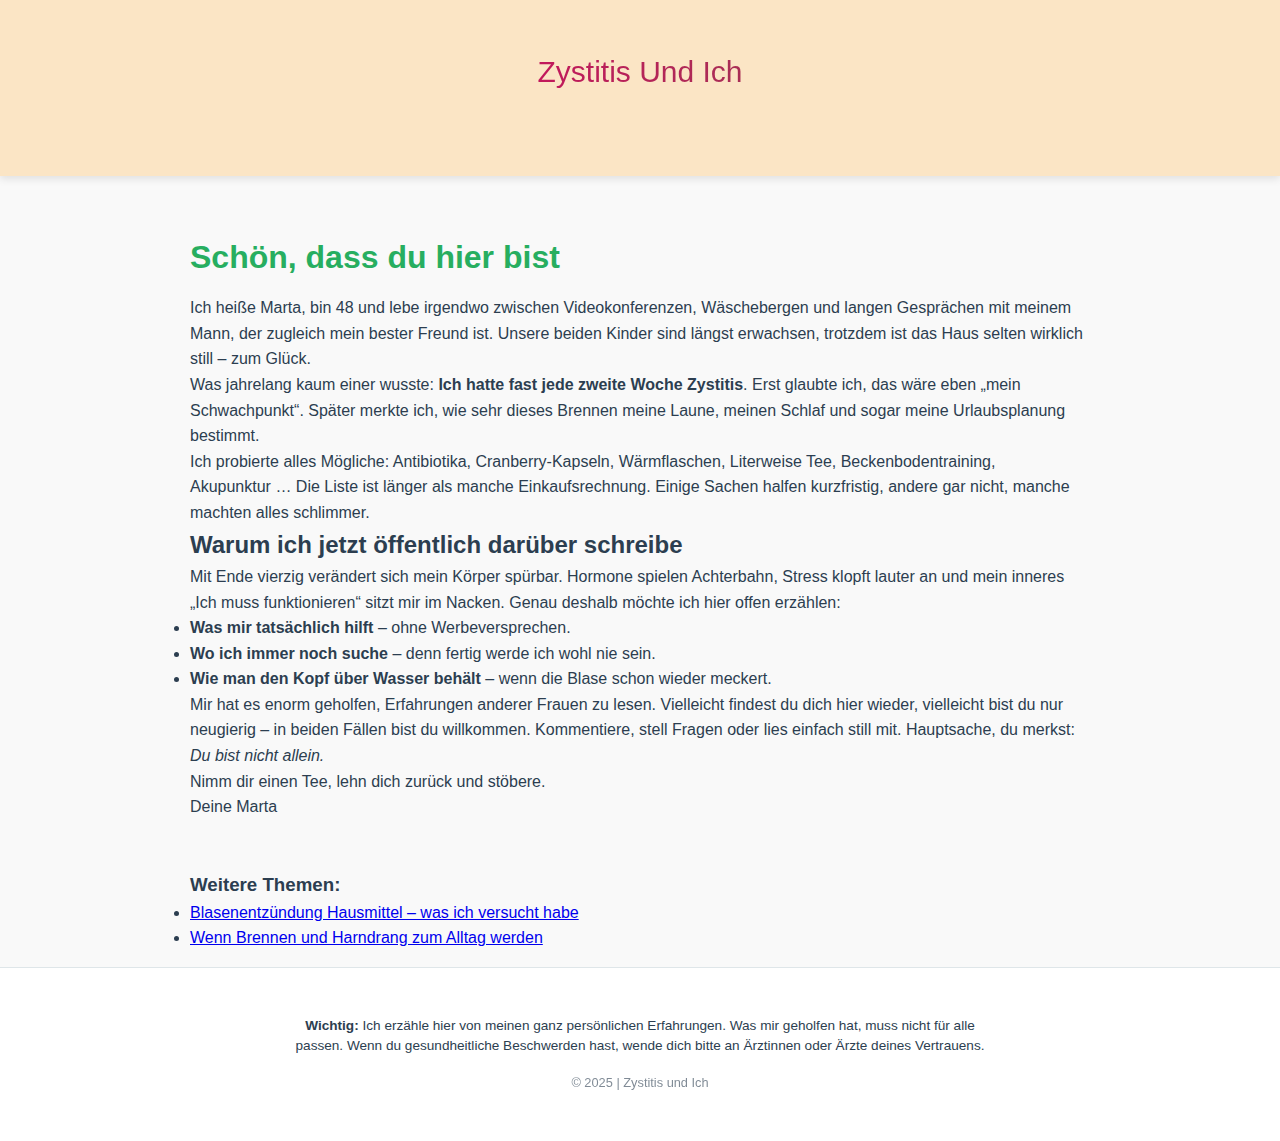
<file: index.html>
<!DOCTYPE html>
<html lang="de">
<head>
  <meta charset="UTF-8">
  <meta name="viewport" content="width=device-width, initial-scale=1">
  <meta name="robots" content="index, follow">
  <title>Zystitis und Ich</title>
  <meta name="description" content="Ein persönlicher Blog von Marta über das Leben mit wiederkehrender Zystitis – ehrlich, alltagsnah und ohne Tabus.">
  <meta name="theme-color" content="#FFF8E1">
  <link rel="preconnect" href="https://fonts.googleapis.com">
  <link rel="preconnect" href="https://fonts.gstatic.com" crossorigin>
  <link href="https://fonts.googleapis.com/css2?family=Inter:wght@400;500;700&family=Merriweather:wght@700&display=swap" rel="stylesheet">
  <link rel="icon" href="img/favicon.png" type="image/x-icon">
  <!-- JSON-LD -->
<script type="application/ld+json">
{
  "@context": "https://schema.org",
  "@type": "Blog",
  "name": "Zystitis und Ich",
  "url": "https://ich-gegen-zystitis.github.io/frauen-gesundheit/index.html",
  "description": "Ein persönlicher Blog von Marta über das Leben mit wiederkehrender Zystitis – ehrlich, alltagsnah und ohne Tabus.",
  "publisher": {
    "@type": "Person",
    "name": "Marta"
  }
}
</script>
  <link rel="stylesheet" href="style.css">
</head>
<body>
  <header class="site-header">
    <div class="container">
      <span class="site-title">Zystitis Und Ich<span>
      <p class="site-subtitle">Was ich durchgemacht habe – und was mir geholfen hat</p>
    </div>
  </header>

  <main id="main-content" class="container">
    <article class="intro" aria-labelledby="intro-heading">
      <header>
        <h1 id="intro-heading" class="intro-heading">Schön, dass du hier bist</h1>
      </header>

      <p>Ich heiße Marta, bin 48 und lebe irgendwo zwischen Videokonferenzen, Wäschebergen und langen Gesprächen mit meinem Mann, der zugleich mein bester Freund ist. Unsere beiden Kinder sind längst erwachsen, trotzdem ist das Haus selten wirklich still – zum Glück.</p>

      <p>Was jahrelang kaum einer wusste: <strong>Ich hatte fast jede zweite Woche Zystitis</strong>. Erst glaubte ich, das wäre eben „mein Schwachpunkt“. Später merkte ich, wie sehr dieses Brennen meine Laune, meinen Schlaf und sogar meine Urlaubsplanung bestimmt.</p>

      <p>Ich probierte alles Mögliche: Antibiotika, Cranberry‑Kapseln, Wärmflaschen, Literweise Tee, Beckenboden­training, Akupunktur … Die Liste ist länger als manche Einkaufsrechnung. Einige Sachen halfen kurzfristig, andere gar nicht, manche machten alles schlimmer.</p>

      <h2>Warum ich jetzt öffentlich darüber schreibe</h2>
      <p>Mit Ende vierzig verändert sich mein Körper spürbar. Hormone spielen Achterbahn, Stress klopft lauter an und mein inneres „Ich muss funktionieren“ sitzt mir im Nacken. Genau deshalb möchte ich hier offen erzählen:</p>
      <ul>
        <li><strong>Was mir tatsächlich hilft</strong> – ohne Werbeversprechen.</li>
        <li><strong>Wo ich immer noch suche</strong> – denn fertig werde ich wohl nie sein.</li>
        <li><strong>Wie man den Kopf über Wasser behält</strong> – wenn die Blase schon wieder meckert.</li>
      </ul>

      <p>Mir hat es enorm geholfen, Erfahrungen anderer Frauen zu lesen. Vielleicht findest du dich hier wieder, vielleicht bist du nur neugierig – in beiden Fällen bist du willkommen. Kommentiere, stell Fragen oder lies einfach still mit. Hauptsache, du merkst: <em>Du bist nicht allein.</em></p>

      <p>Nimm dir einen Tee, lehn dich zurück und stöbere. <br>Deine Marta</p>
    </article>
	
<nav class="article-menu" aria-label="Weitere Artikel">
  <h3 class="article-menu-title">Weitere Themen:</h3>
  <ul>
    <li><a href="blasenentzündung-hausmittel-erfahrung.html">Blasenentzündung Hausmittel – was ich versucht habe</a></li>
    <li><a href="blasenentzündung-symptome-und-gruende.html">Wenn Brennen und Harndrang zum Alltag werden</a></li>
    <!--<li><a href="#hausmittel">Antibiotikum oder Alternativen? Ein Erfahrungsbericht</a></li>-->
  </ul>
</nav>
  </main>
  

  <footer class="site-footer">
    <div class="container">
      <div class="disclaimer">
        <p><strong>Wichtig:</strong> Ich erzähle hier von meinen ganz persönlichen Erfahrungen. Was mir geholfen hat, muss nicht für alle passen. Wenn du gesundheitliche Beschwerden hast, wende dich bitte an Ärztinnen oder Ärzte deines Vertrauens.</p>

      </div>
      <div class="copyright">
        <p>&copy; 2025&nbsp;| Zystitis und Ich</p>
      </div>
    </div>
  </footer>
</body>
</html>
</file>
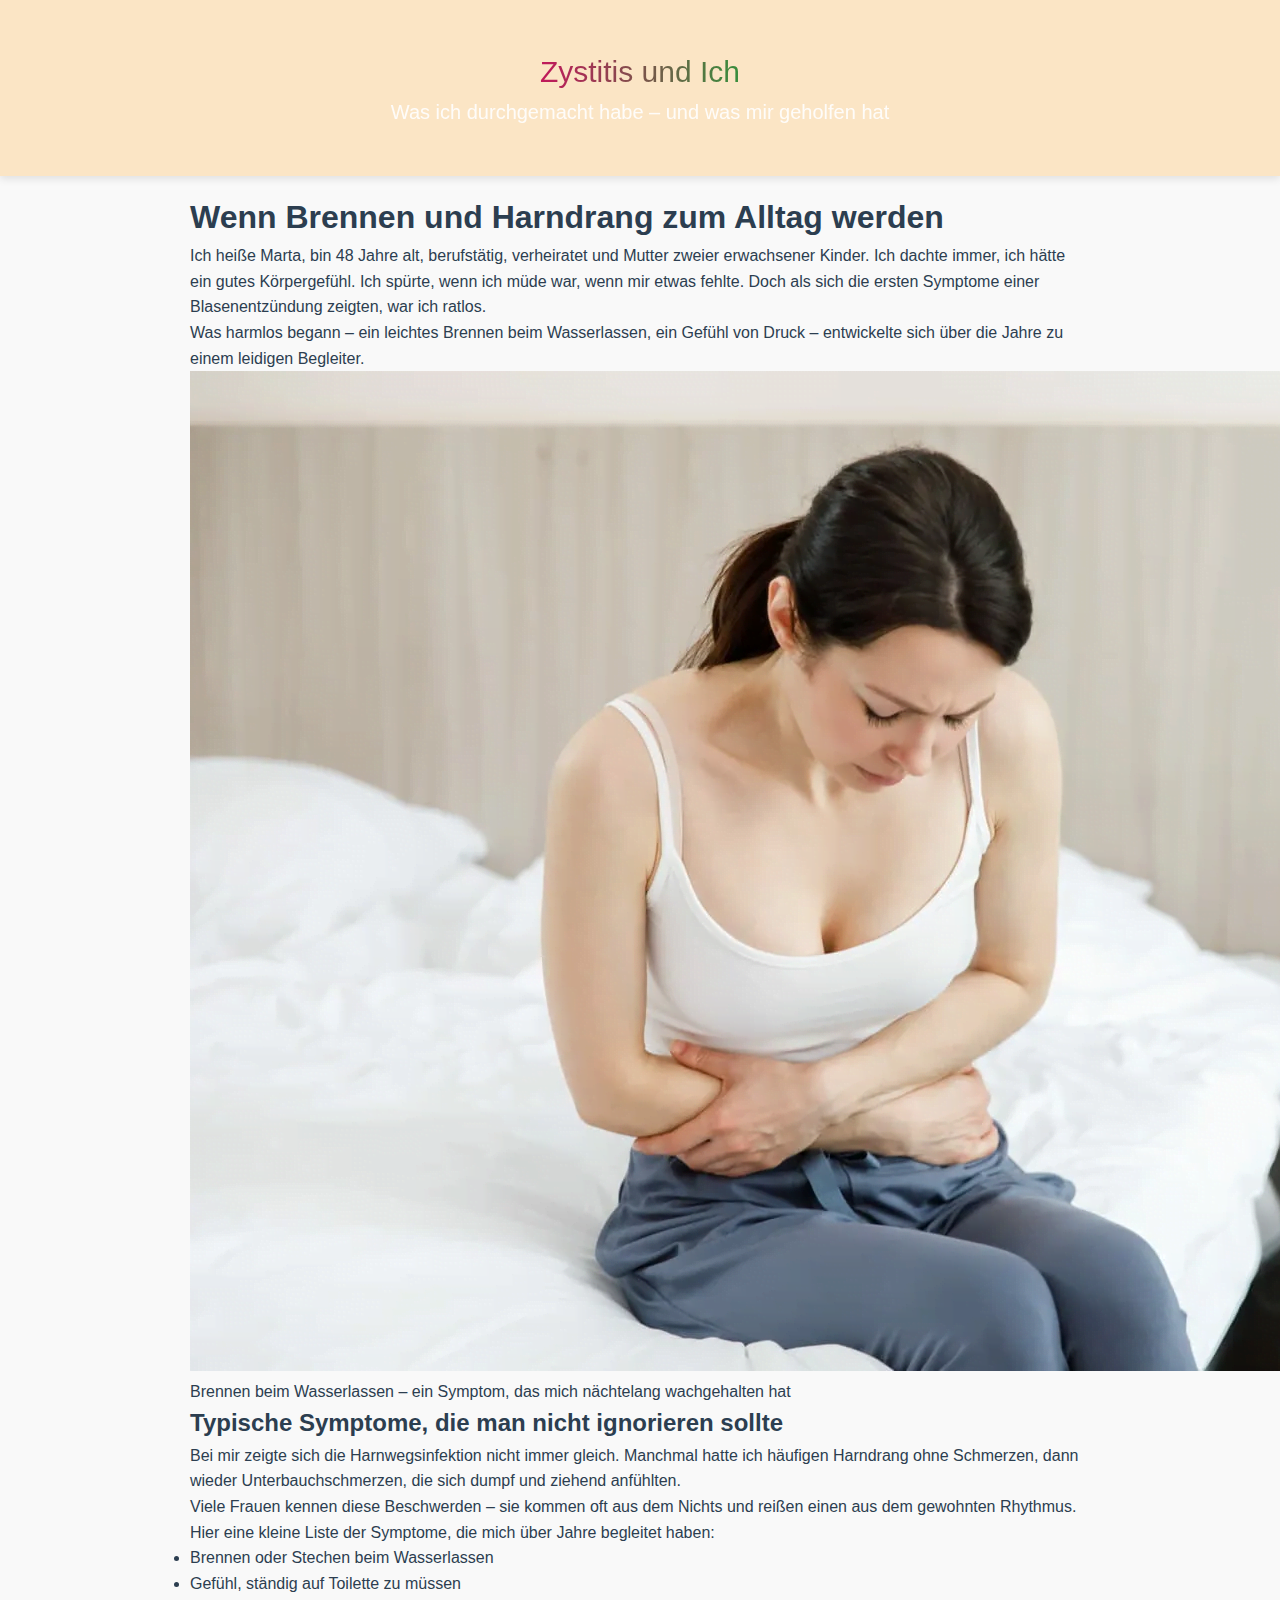
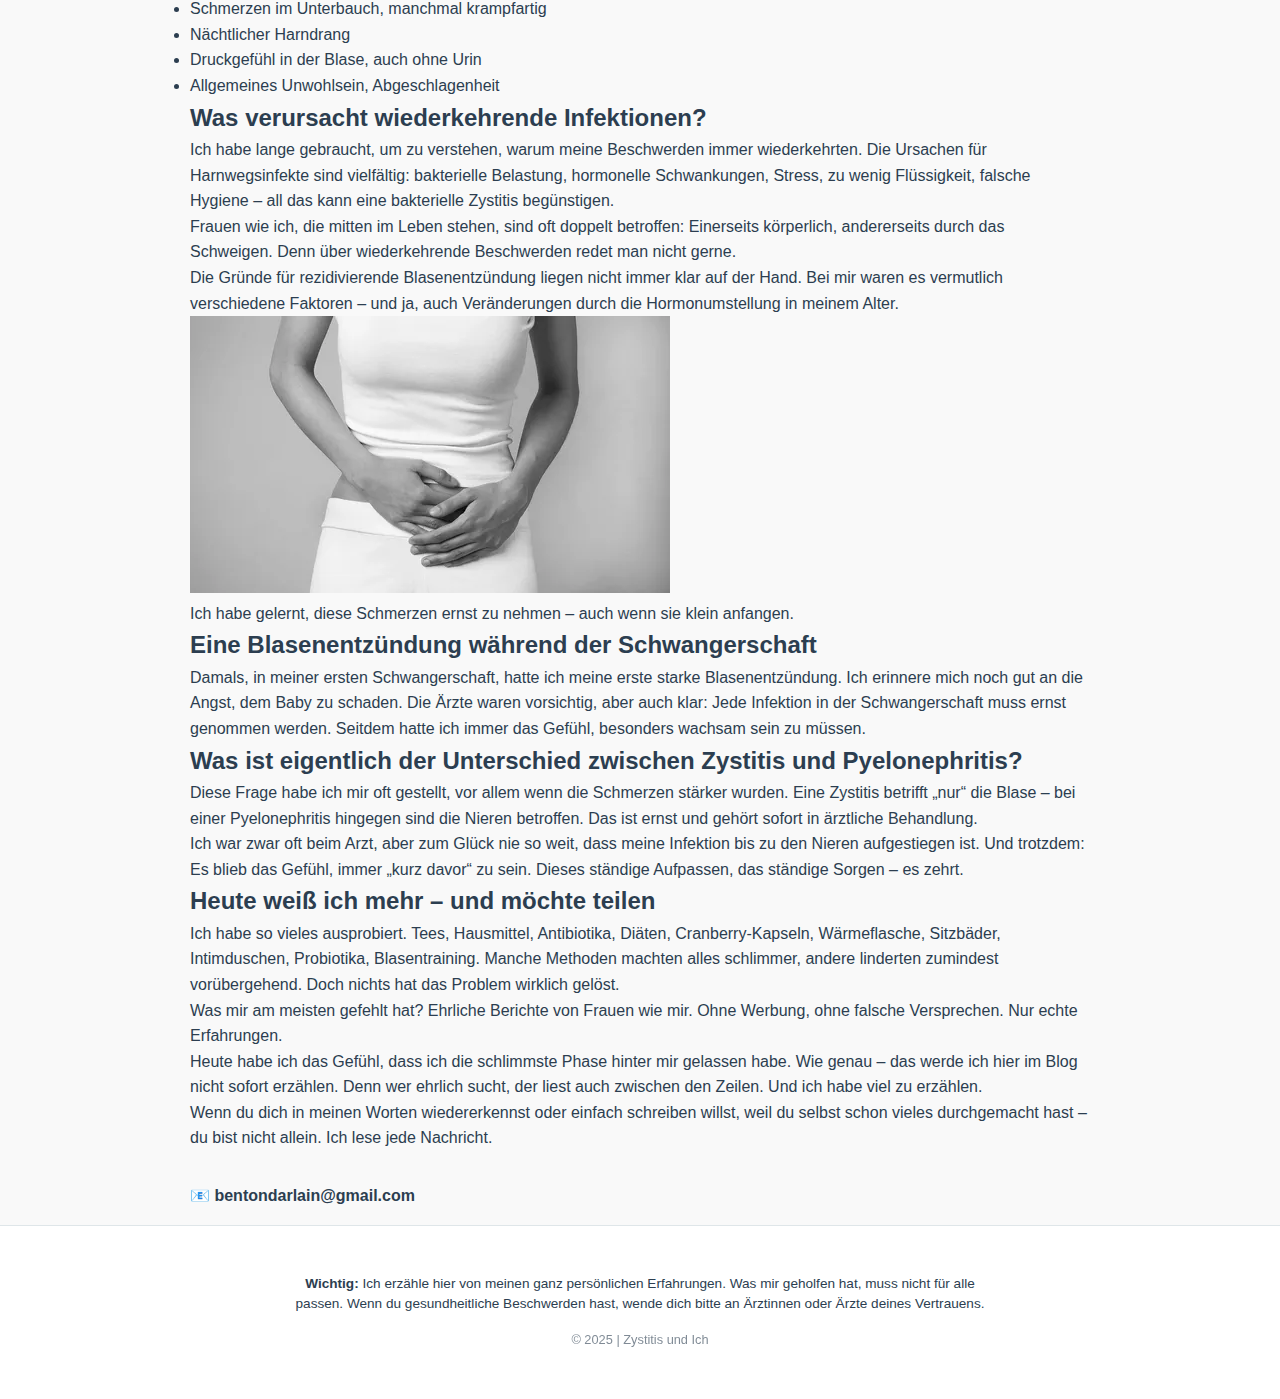
<file: blasenentzündung-symptome-und-gruende.html>
<!DOCTYPE html>
<html lang="de">
<head>
  <meta charset="utf-8">
  <meta name="viewport" content="width=device-width, initial-scale=1">
  <meta name="robots" content="index, follow">
  <title>Blasenentzündung: Symptome, Ursachen und persönliche Erfahrungen</title>
  <meta name="description" content="Welche Symptome deuten auf eine Blasenentzündung hin? Marta teilt persönliche Erfahrungen und spricht über Ursachen, Schmerz und Unsicherheit">
  <meta name="theme-color" content="#FFF8E1">
  <link rel="preconnect" href="https://fonts.googleapis.com">
  <link rel="preconnect" href="https://fonts.gstatic.com" crossorigin>
  <link href="https://fonts.googleapis.com/css2?family=Inter:wght@400;500;700&family=Merriweather:wght@700&display=swap" rel="stylesheet">
  <link rel="icon" href="img/favicon.png" type="image/x-icon">
  <!-- JSON-LD -->
<script type="application/ld+json">
{
  "@context": "https://schema.org",
  "@type": "BlogPosting",
  "headline": "Blasenentzündung: Symptome, Ursachen und persönliche Erfahrungen",
  "description": "Welche Symptome deuten auf eine Blasenentzündung hin? Marta teilt persönliche Erfahrungen und spricht über Ursachen, Schmerz und Unsicherheit",
  "author": {
    "@type": "Person",
    "name": "Marta"
  },
  "mainEntityOfPage": {
    "@type": "WebPage",
    "@id": "https://ich-gegen-zystitis.github.io/frauen-gesundheit/blasenentzündung-symptome-und-gruende.html"
  },
  "publisher": {
    "@type": "Organization",
    "name": "Zystitis und Ich"
  },
  "datePublished": "2025-07-19",
  "image": [
    "https://ich-gegen-zystitis.github.io/frauen-gesundheit/img/Blasenentzündung%20Schmerzen.png",
    "https://ich-gegen-zystitis.github.io/frauen-gesundheit/img/Frau%20mit%20Unterleibsschmerzen.png"
  ],
  "articleSection": "Erfahrungsbericht",
  "inLanguage": "de"
}
</script>

  <link rel="stylesheet" href="style.css">
</head>
<body>
  <header class="site-header">
    <div class="container">
      <span class="site-title">Zystitis und Ich</span>
      <p class="site-subtitle">Was ich durchgemacht habe – und was mir geholfen hat</p>
    </div>
  </header>

  <main id="main-content" class="container">
    <article class="article-content" aria-labelledby="main-heading">
      <h1 id="main-heading">Wenn Brennen und Harndrang zum Alltag werden</h1>
      <p>Ich heiße Marta, bin 48 Jahre alt, berufstätig, verheiratet und Mutter zweier erwachsener Kinder. Ich dachte immer, ich hätte ein gutes Körpergefühl. Ich spürte, wenn ich müde war, wenn mir etwas fehlte. Doch als sich die ersten Symptome einer Blasenentzündung zeigten, war ich ratlos.</p>
      <p>Was harmlos begann – ein leichtes Brennen beim Wasserlassen, ein Gefühl von Druck – entwickelte sich über die Jahre zu einem leidigen Begleiter.</p>
      <figure class="article-image">
      <img src="img/Blasenentzündung Schmerzen.png" alt="Erschöpfte Frau mit Brennen beim Wasserlassen" />
      <figcaption>Brennen beim Wasserlassen – ein Symptom, das mich nächtelang wachgehalten hat</figcaption>
      </figure>
      <h2>Typische Symptome, die man nicht ignorieren sollte</h2>
      <p>Bei mir zeigte sich die Harnwegsinfektion nicht immer gleich. Manchmal hatte ich häufigen Harndrang ohne Schmerzen, dann wieder Unterbauchschmerzen, die sich dumpf und ziehend anfühlten.</p>
      <p>Viele Frauen kennen diese Beschwerden – sie kommen oft aus dem Nichts und reißen einen aus dem gewohnten Rhythmus. Hier eine kleine Liste der Symptome, die mich über Jahre begleitet haben:</p>
      <ul>
        <li>Brennen oder Stechen beim Wasserlassen</li>
        <li>Gefühl, ständig auf Toilette zu müssen</li>
        <li>Schmerzen im Unterbauch, manchmal krampfartig</li>
        <li>Nächtlicher Harndrang</li>
        <li>Druckgefühl in der Blase, auch ohne Urin</li>
        <li>Allgemeines Unwohlsein, Abgeschlagenheit</li>
      </ul>
      <h2>Was verursacht wiederkehrende Infektionen?</h2>
      <p>Ich habe lange gebraucht, um zu verstehen, warum meine Beschwerden immer wiederkehrten. Die Ursachen für Harnwegsinfekte sind vielfältig: bakterielle Belastung, hormonelle Schwankungen, Stress, zu wenig Flüssigkeit, falsche Hygiene – all das kann eine bakterielle Zystitis begünstigen.</p>
      <p>Frauen wie ich, die mitten im Leben stehen, sind oft doppelt betroffen: Einerseits körperlich, andererseits durch das Schweigen. Denn über wiederkehrende Beschwerden redet man nicht gerne.</p>
      <p>Die Gründe für rezidivierende Blasenentzündung liegen nicht immer klar auf der Hand. Bei mir waren es vermutlich verschiedene Faktoren – und ja, auch Veränderungen durch die Hormonumstellung in meinem Alter.</p>
      <figure class="article-image">
      <img src="img/Frau mit Unterleibsschmerzen.png" alt="Schmerzen bei Blasenentzündung erkennen" />
      <figcaption>Ich habe gelernt, diese Schmerzen ernst zu nehmen – auch wenn sie klein anfangen.</figcaption>
      </figure>
      <h2>Eine Blasenentzündung während der Schwangerschaft</h2>
      <p>Damals, in meiner ersten Schwangerschaft, hatte ich meine erste starke Blasenentzündung. Ich erinnere mich noch gut an die Angst, dem Baby zu schaden. Die Ärzte waren vorsichtig, aber auch klar: Jede Infektion in der Schwangerschaft muss ernst genommen werden. Seitdem hatte ich immer das Gefühl, besonders wachsam sein zu müssen.</p>
      
      <h2>Was ist eigentlich der Unterschied zwischen Zystitis und Pyelonephritis?</h2>
      <p>Diese Frage habe ich mir oft gestellt, vor allem wenn die Schmerzen stärker wurden. Eine Zystitis betrifft „nur“ die Blase – bei einer Pyelonephritis hingegen sind die Nieren betroffen. Das ist ernst und gehört sofort in ärztliche Behandlung.</p>
      <p>Ich war zwar oft beim Arzt, aber zum Glück nie so weit, dass meine Infektion bis zu den Nieren aufgestiegen ist. Und trotzdem: Es blieb das Gefühl, immer „kurz davor“ zu sein. Dieses ständige Aufpassen, das ständige Sorgen – es zehrt.</p>
      
      <h2>Heute weiß ich mehr – und möchte teilen</h2>
      <p>Ich habe so vieles ausprobiert. Tees, Hausmittel, Antibiotika, Diäten, Cranberry-Kapseln, Wärmeflasche, Sitzbäder, Intimduschen, Probiotika, Blasentraining. Manche Methoden machten alles schlimmer, andere linderten zumindest vorübergehend. Doch nichts hat das Problem wirklich gelöst.</p>
      <p>Was mir am meisten gefehlt hat? Ehrliche Berichte von Frauen wie mir. Ohne Werbung, ohne falsche Versprechen. Nur echte Erfahrungen.</p>
      <p>Heute habe ich das Gefühl, dass ich die schlimmste Phase hinter mir gelassen habe. Wie genau – das werde ich hier im Blog nicht sofort erzählen. Denn wer ehrlich sucht, der liest auch zwischen den Zeilen. Und ich habe viel zu erzählen.</p>
      <p>Wenn du dich in meinen Worten wiedererkennst oder einfach schreiben willst, weil du selbst schon vieles durchgemacht hast – du bist nicht allein. Ich lese jede Nachricht.</p>
      <p style="font-weight:bold; margin-top:2em;">📧 bentondarlain@gmail.com</p>
    </article>
  </main>

  <footer class="site-footer">
    <div class="container">
      <div class="disclaimer">
        <p><strong>Wichtig:</strong> Ich erzähle hier von meinen ganz persönlichen Erfahrungen. Was mir geholfen hat, muss nicht für alle passen. Wenn du gesundheitliche Beschwerden hast, wende dich bitte an Ärztinnen oder Ärzte deines Vertrauens.</p>
      </div>
      <div class="copyright">
        <p>&copy; 2025&nbsp;| Zystitis und Ich</p>
      </div>
    </div>
  </footer>
</body>
</html>
</file>
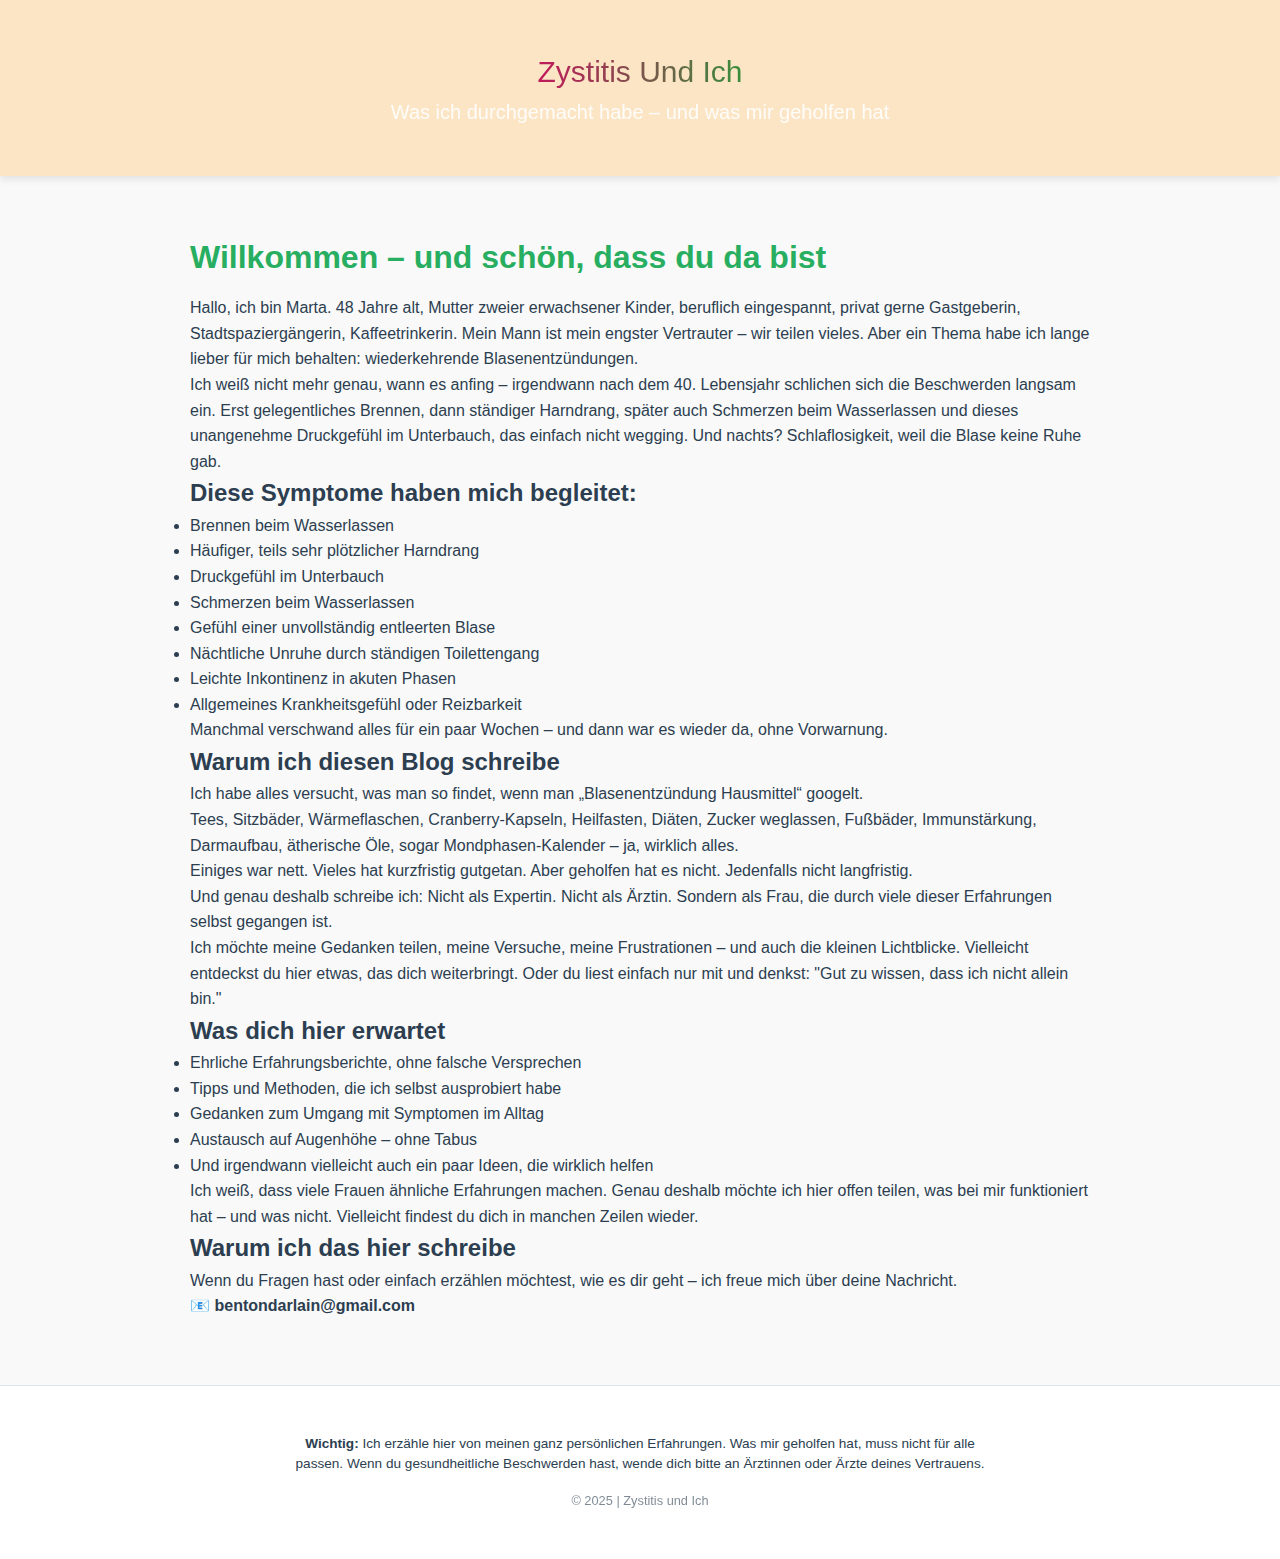
<file: willkommen.html>
<!DOCTYPE html>
<html lang="de">
<head>
  <meta charset="UTF-8">
  <meta name="viewport" content="width=device-width, initial-scale=1">
  <meta name="robots" content="index, follow">
  <title>Zystitis und Ich</title>
  <meta name="description" content="Ein persönlicher Blog von Marta über das Leben mit wiederkehrender Zystitis – ehrlich, alltagsnah und ohne Tabus.">
  <meta name="theme-color" content="#FFF8E1">
  <link rel="preconnect" href="https://fonts.googleapis.com">
  <link rel="preconnect" href="https://fonts.gstatic.com" crossorigin>
  <link href="https://fonts.googleapis.com/css2?family=Inter:wght@400;500;700&family=Merriweather:wght@700&display=swap" rel="stylesheet">
  <link rel="icon" href="img/favicon.png" type="image/x-icon">
  <!-- JSON-LD -->
  <script type="application/ld+json">
  {
    "@context": "https://schema.org",
    "@type": "Blog",
    "name": "Zystitis und Ich",
    "url": "https://ich-gegen-zystitis.github.io/frauen-gesundheit/willkommen.html",
    "description": "Ein persönlicher Blog von Marta über das Leben mit wiederkehrender Zystitis – ehrlich, alltagsnah und ohne Tabus.",
    "publisher": {
      "@type": "Person",
      "name": "Marta"
    }
  }
  </script>
  <link rel="stylesheet" href="style.css">
</head>
<body>
  <header class="site-header">
    <div class="container">
      <span class="site-title">Zystitis Und Ich</span>
      <p class="site-subtitle">Was ich durchgemacht habe – und was mir geholfen hat</p>
    </div>
  </header>

  <main id="main-content" class="container">
    <article class="intro" aria-labelledby="intro-heading">
      <header>
        <h1 id="intro-heading" class="intro-heading">Willkommen – und schön, dass du da bist</h1>
      </header>

      <p>Hallo, ich bin Marta. 48 Jahre alt, Mutter zweier erwachsener Kinder, beruflich eingespannt, privat gerne Gastgeberin, Stadtspaziergängerin, Kaffeetrinkerin. Mein Mann ist mein engster Vertrauter – wir teilen vieles. Aber ein Thema habe ich lange lieber für mich behalten: wiederkehrende Blasenentzündungen.</p>

      <p>Ich weiß nicht mehr genau, wann es anfing – irgendwann nach dem 40. Lebensjahr schlichen sich die Beschwerden langsam ein. Erst gelegentliches Brennen, dann ständiger Harndrang, später auch Schmerzen beim Wasserlassen und dieses unangenehme Druckgefühl im Unterbauch, das einfach nicht wegging. Und nachts? Schlaflosigkeit, weil die Blase keine Ruhe gab.</p>

      <h2>Diese Symptome haben mich begleitet:</h2>
      <ul>
        <li>Brennen beim Wasserlassen</li>
        <li>Häufiger, teils sehr plötzlicher Harndrang</li>
        <li>Druckgefühl im Unterbauch</li>
        <li>Schmerzen beim Wasserlassen</li>
        <li>Gefühl einer unvollständig entleerten Blase</li>
        <li>Nächtliche Unruhe durch ständigen Toilettengang</li>
        <li>Leichte Inkontinenz in akuten Phasen</li>
        <li>Allgemeines Krankheitsgefühl oder Reizbarkeit</li>
      </ul>
      <p>Manchmal verschwand alles für ein paar Wochen – und dann war es wieder da, ohne Vorwarnung.</p>

      <h2>Warum ich diesen Blog schreibe</h2>
      <p>Ich habe alles versucht, was man so findet, wenn man „Blasenentzündung Hausmittel“ googelt.</p>
      <p>Tees, Sitzbäder, Wärmeflaschen, Cranberry-Kapseln, Heilfasten, Diäten, Zucker weglassen, Fußbäder, Immunstärkung, Darmaufbau, ätherische Öle, sogar Mondphasen-Kalender – ja, wirklich alles.</p>
      <p>Einiges war nett. Vieles hat kurzfristig gutgetan. Aber geholfen hat es nicht. Jedenfalls nicht langfristig.</p>
      <p>Und genau deshalb schreibe ich: Nicht als Expertin. Nicht als Ärztin. Sondern als Frau, die durch viele dieser Erfahrungen selbst gegangen ist.</p>
      <p>Ich möchte meine Gedanken teilen, meine Versuche, meine Frustrationen – und auch die kleinen Lichtblicke. Vielleicht entdeckst du hier etwas, das dich weiterbringt. Oder du liest einfach nur mit und denkst: "Gut zu wissen, dass ich nicht allein bin."</p>

      <h2>Was dich hier erwartet</h2>
      <ul>
        <li>Ehrliche Erfahrungsberichte, ohne falsche Versprechen</li>
        <li>Tipps und Methoden, die ich selbst ausprobiert habe</li>
        <li>Gedanken zum Umgang mit Symptomen im Alltag</li>
        <li>Austausch auf Augenhöhe – ohne Tabus</li>
        <li>Und irgendwann vielleicht auch ein paar Ideen, die wirklich helfen</li>
      </ul>
	  <p>Ich weiß, dass viele Frauen ähnliche Erfahrungen machen. Genau deshalb möchte ich hier offen teilen, was bei mir funktioniert hat – und was nicht. Vielleicht findest du dich in manchen Zeilen wieder.</p>
      
      <h2>Warum ich das hier schreibe</h2>
      
      <p>Wenn du Fragen hast oder einfach erzählen möchtest, wie es dir geht – ich freue mich über deine Nachricht.</p>
      <p>📧 <b>bentondarlain@gmail.com</b></p>
    </article>
  </main>

  <footer class="site-footer">
    <div class="container">
      <div class="disclaimer">
        <p><strong>Wichtig:</strong> Ich erzähle hier von meinen ganz persönlichen Erfahrungen. Was mir geholfen hat, muss nicht für alle passen. Wenn du gesundheitliche Beschwerden hast, wende dich bitte an Ärztinnen oder Ärzte deines Vertrauens.</p>
      </div>
      <div class="copyright">
        <p>&copy; 2025&nbsp;| Zystitis und Ich</p>
      </div>
    </div>
  </footer>
</body>
</html>
</file>
<file: style.css>
/* style.css */

/* 1. Farb- und Layoutvariablen */
:root {
  --gap:           1rem;
  --radius:        10px;
  --shadow:        0 3px 8px rgba(0,0,0,0.1);
  --transition:    0.3s ease-in-out;
  --bg:            #f9f9f9;
  --panel-bg:      #ffffff;
  --text:          #2c3e50;
  --accent:        #27ae60;
  --accent-light:  #2ecc71;
  --highlight:     #e74c3c;
  --border:        #dfe6e9;
}

/* 2. Reset & Grundaufbau */
* {
  margin: 0; 
  padding: 0; 
  box-sizing: border-box;
}
html {
  scroll-behavior: smooth;
}
body {
  display: flex;
  flex-direction: column;
  min-height: 100vh;
  font-family: 'Poppins', sans-serif;
  background: var(--bg);
  color: var(--text);
  line-height: 1.6;
}

/* Skip-Link für Barrierefreiheit */
.skip-link {
  position: absolute; left: -999px; top: auto;
  width: 1px; height: 1px; overflow: hidden;
}
.skip-link:focus {
  left: 1rem; top: 1rem; width: auto; height: auto;
  background: var(--accent); color: #fff;
  padding: 0.5rem; border-radius: var(--radius);
  z-index: 1000;
  text-decoration: none;
}

/* 3. Container */
.container {
  width: 90%;
  max-width: 900px;
  margin: 0 auto;
  padding: var(--gap) 0;
}

/* 4. Header */
.site-header {
  position: relative;
  overflow: hidden;
  /* осветлённый градиент: от пастельно-кораллового → нежно-розового → светло-лавандового → мягко-мятного */
  background: rgba(255, 183, 77, 0.3); /* мягкий оранжевый, α = 0.5 */
  padding: 2rem var(--gap);
  text-align: center;
  color: #fff;
  font-size: 30px;
  box-shadow: var(--shadow);
}


/* пульсирующий блик */
.site-header::after {
  content: "";
  position: absolute;
  top: -40%;
  left: -40%;
  width: 180%;
  height: 180%;
  /* более мягкий белый блик */
  background: radial-gradient(circle at 50% 50%, rgba(255,255,255,0.25), transparent 70%);
  transform: scale(0);
  animation: headerGlow 6s ease-in-out infinite;
}

/* анимация вспышки блика */
@keyframes headerGlow {
  0%, 100% { transform: scale(0); opacity: 0; }
  50%      { transform: scale(1); opacity: 1; }
}

.site-title {
  background: linear-gradient(
    90deg,
    #c2185b 0%,    /* тёмный цветочный розовый */
    #388e3c 25%,   /* насыщенный тёмный мятный */
    #C0C0C0 50%,   /* серебристо-серый */
    #388e3c 75%,   /* возвращаем тёмный мятный */
    #c2185b 100%   /* снова цветочный розовый */
  );
  background-size: 400% auto;
  -webkit-background-clip: text;
  -webkit-text-fill-color: transparent;
  animation: textGradientShift 8s ease-in-out infinite;
}

@keyframes textGradientShift {
  0%   { background-position:   0% 50%; }
  50%  { background-position: 100% 50%; }
  100% { background-position:   0% 50%; }
}

.site-subtitle {
  font-size: 1.25rem;
  opacity: 0.9;
}

/* 5. Main Content */
main {
  flex: 1;
  padding: var(--gap) 0;
}

/* 5.1 Intro-Artikel */
.intro {
  margin-top: 40px;
  margin-bottom: 50px;

}
.intro-heading {
  font-size: 2rem;
  margin-bottom: 0.75rem;
  color: var(--accent);
}

/* 5.2 Blog-Navigation als einfacher Liste */
.article-nav {
  margin-bottom: 2rem;
}
.nav-heading {
  font-size: 1.6rem;
  margin-bottom: 1rem;
  color: var(--accent);
}
.article-list {
  list-style: none;
  padding-left: 0;
}
.article-list li {
  position: relative;
  margin-bottom: var(--gap);
  padding-left: 2rem;
}
.article-list li::before {
  content: "🌿";
  position: absolute;
  left: 0;
  top: 50%;
  transform: translateY(-50%);
  font-size: 1.2rem;
  color: var(--accent);
}
.article-list a {
  text-decoration: none;
  color: var(--text);
  font-weight: 500;
  transition: color var(--transition), padding-left var(--transition);
}
.article-list a:hover {
  color: var(--accent);
  padding-left: 0.5rem;
}

/* 6. Footer */
.site-footer {
  background: var(--panel-bg);
  border-top: 1px solid var(--border);
  padding: 2rem var(--gap);
  text-align: center;
  flex: none;
}
.disclaimer {
  font-size: 0.85rem;
  color: var(--text);
  line-height: 1.5;
  max-width: 700px;
  margin: 0 auto 1rem;
}
.site-footer a {
  color: var(--accent);
  text-decoration: none;
  transition: var(--transition);
}
.site-footer a:hover {
  text-decoration: underline;
}
.site-footer .copyright {
  font-size: 0.8rem;
  opacity: 0.6;
}

/* 7. Mobile-First Anpassungen */
@media (max-width: 600px) {
  .site-title { font-size: 2.4rem; }
  .intro-heading { font-size: 1.75rem; }
  .nav-heading { font-size: 1.4rem; }
  .article-list li { padding-left: 1.5rem; }
}
</file>
